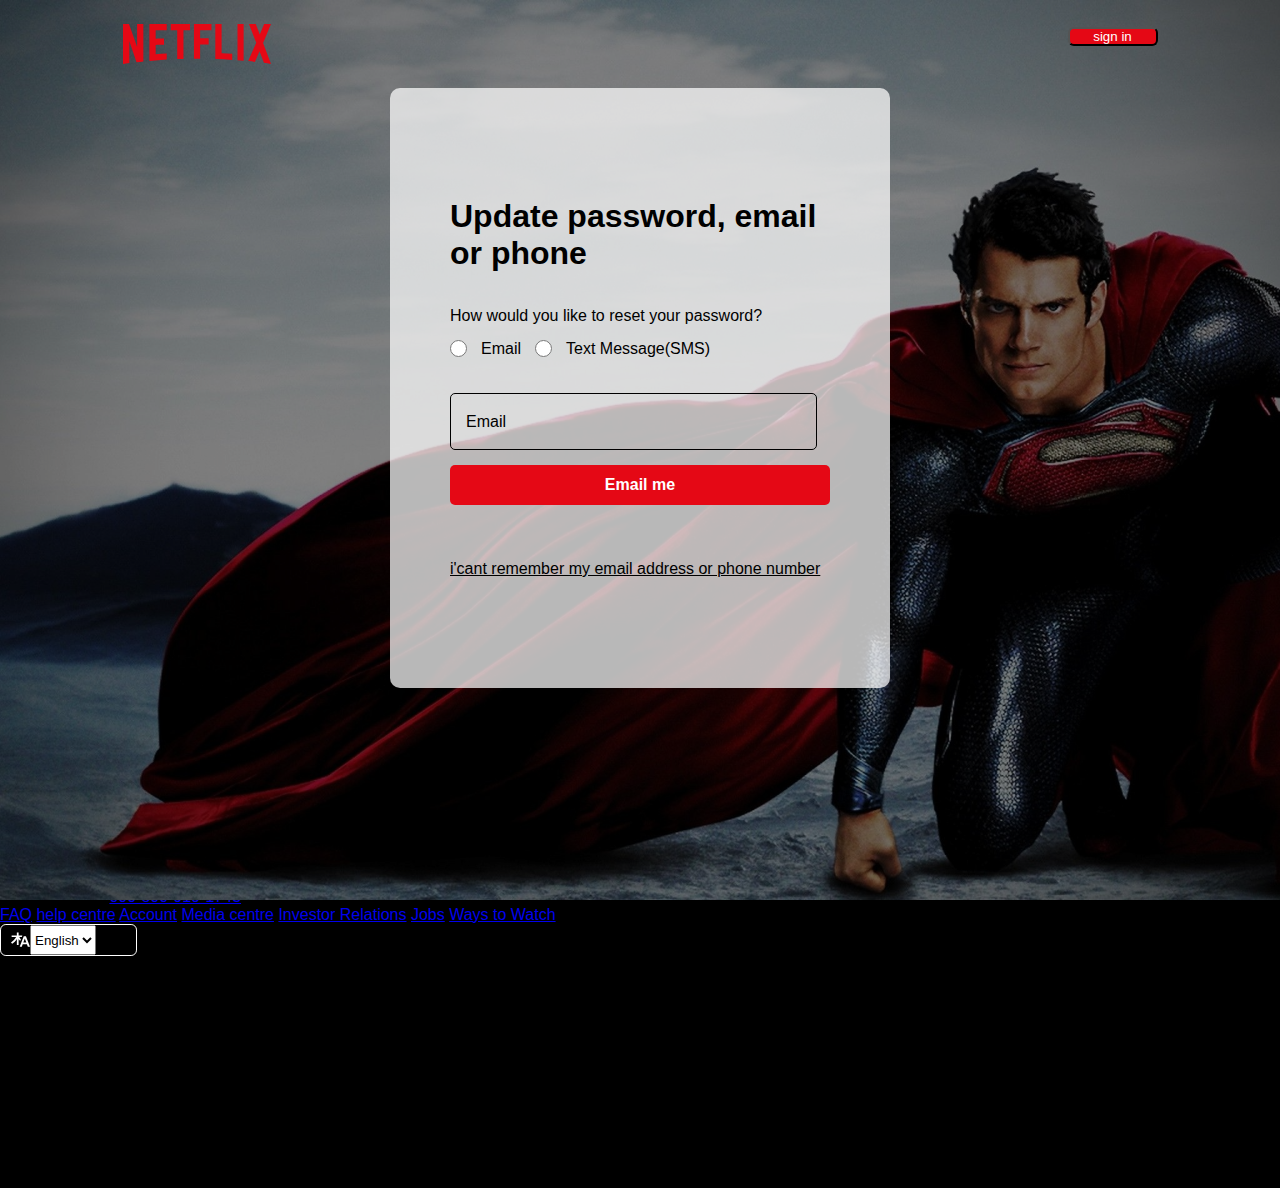
<file: forgetPass.html>
<!DOCTYPE html>
<html lang="en">
<head>
    <meta charset="UTF-8">
    <meta name="viewport" content="width=device-width, initial-scale=1.0">
    <title>Forget Password</title>
    <link rel="stylesheet" href="forgetPass.css">
    <link rel="stylesheet" href="style.css">
    <link rel="stylesheet" href="signup.css">
</head>
<body>
    <div class="backgroung"> 
    </div>
     <nav>
        <div class="navbar ">
            
            <div class="logo"><svg class="logoSvg" viewBox="0 0 111 30" version="1.1" xmlns="http://www.w3.org/2000/svg" xmlns:xlink="http://www.w3.org/1999/xlink" aria-hidden="true" role="img" class="default-ltr-cache-4wvxq9-StyledBrandLogo ev1dnif2">
              <g>
                <path fill="#e50815" d="M105.06233,14.2806261 L110.999156,30 C109.249227,29.7497422 107.500234,29.4366857 105.718437,29.1554972 L102.374168,20.4686475 L98.9371075,28.4375293 C97.2499766,28.1563408 95.5928391,28.061674 93.9057081,27.8432843 L99.9372012,14.0931671 L94.4680851,-5.68434189e-14 L99.5313525,-5.68434189e-14 L102.593495,7.87421502 L105.874965,-5.68434189e-14 L110.999156,-5.68434189e-14 L105.06233,14.2806261 Z M90.4686475,-5.68434189e-14 L85.8749649,-5.68434189e-14 L85.8749649,27.2499766 C87.3746368,27.3437061 88.9371075,27.4055675 90.4686475,27.5930265 L90.4686475,-5.68434189e-14 Z M81.9055207,26.93692 C77.7186241,26.6557316 73.5307901,26.4064111 69.250164,26.3117443 L69.250164,-5.68434189e-14 L73.9366389,-5.68434189e-14 L73.9366389,21.8745899 C76.6248008,21.9373887 79.3120255,22.1557784 81.9055207,22.2804387 L81.9055207,26.93692 Z M64.2496954,10.6561065 L64.2496954,15.3435186 L57.8442216,15.3435186 L57.8442216,25.9996251 L53.2186709,25.9996251 L53.2186709,-5.68434189e-14 L66.3436123,-5.68434189e-14 L66.3436123,4.68741213 L57.8442216,4.68741213 L57.8442216,10.6561065 L64.2496954,10.6561065 Z M45.3435186,4.68741213 L45.3435186,26.2498828 C43.7810479,26.2498828 42.1876465,26.2498828 40.6561065,26.3117443 L40.6561065,4.68741213 L35.8121661,4.68741213 L35.8121661,-5.68434189e-14 L50.2183897,-5.68434189e-14 L50.2183897,4.68741213 L45.3435186,4.68741213 Z M30.749836,15.5928391 C28.687787,15.5928391 26.2498828,15.5928391 24.4999531,15.6875059 L24.4999531,22.6562939 C27.2499766,22.4678976 30,22.2495079 32.7809542,22.1557784 L32.7809542,26.6557316 L19.812541,27.6876933 L19.812541,-5.68434189e-14 L32.7809542,-5.68434189e-14 L32.7809542,4.68741213 L24.4999531,4.68741213 L24.4999531,10.9991564 C26.3126816,10.9991564 29.0936358,10.9054269 30.749836,10.9054269 L30.749836,15.5928391 Z M4.78114163,12.9684132 L4.78114163,29.3429562 C3.09401069,29.5313525 1.59340144,29.7497422 0,30 L0,-5.68434189e-14 L4.4690224,-5.68434189e-14 L10.562377,17.0315868 L10.562377,-5.68434189e-14 L15.2497891,-5.68434189e-14 L15.2497891,28.061674 C13.5935889,28.3437998 11.906458,28.4375293 10.1246602,28.6868498 L4.78114163,12.9684132 Z"></path>
              </g>
            </svg></div>
            <div class="search">
              <a class="signup-page-btn-wrapper" href="./signup.html"> <button class="button1">sign in</button> </a>
          </div>
      </div>
     </nav>
     <div class="signin-container forget-pass-container">
            
        <div class="email-add signin-box">
            <h1 class="Update-line">Update password, email or phone</h1>

            
                <p class="reset-pass">How would you like to reset your password?</p>
                <div class="signin-container-button">
                <input class="checkbox frg-checkbox"  type="radio"> 
                <label class="label" for="">Email</label>
                <input class="checkbox frg-checkbox"  type="radio"> 
                <label  class="label" for="">Text Message(SMS)</label>
                </div>

            <input class="input fog-pass-input"  type="text" placeholder="Email">
            <button class="button2 sign-button">Email me</button>

            <a  class="forget-number"  href="#">i'cant remember my email address or phone number</a>
     </div>
     </div>
    <footer class="forget-pass-footer">
        <div class="help-center login-page-footer">
            <div class="Contact-number">
                <p>Question? Call <a href="#">000-800-919-1743</a></p>
            </div>
            <div class="footer-grid-section">
                <a href="#">FAQ</a>
                <a href="#">help centre</a>
                <a href="#">Account</a>
                <a href="#">Media centre</a>
                <a href="#">Investor Relations</a>
                <a href="#">Jobs</a>
                <a href="#">Ways to Watch</a>
            </div>
            <div class="lang-wrapper footer-lang">
                <img class="lanLogo " src="./languageLogo.svg" alt="">
                <select class="lang">
                    <option value="#">English</option>
                    <option value="#">Hindi</option>
                </select> </div>
            </div>
        </footer>
</body>
</html>
</file>
<file: forgetPass.css>
.backgroung{
    background-image: url("./frgback.jpg") !important;
    filter: brightness(0.5) saturate(0.9) !important;
    height: 100vh !important;
}
.forget-pass-container{
    height: 600px !important;
    width: 500px !important;
    background-color: rgba(255, 255, 255, 0.722) !important;
}


.Update-line{
    color: black !important;
}
.reset-pass{
    color: black !important;
}

.fog-pass-input{
    color: black !important;
    margin-top: 20px;
    border: 1px solid black !important;
}
.frg-checkbox{
    display: flex;
    flex-direction: column;
}
.forget-number{
    margin-top: 40px;
    color: black;
}

.input::placeholder{
    color: black !important;
}


.forget-number:hover{
    color:rgba(255, 255, 255, 0.479) ;
}

.forget-pass-footer{
    margin-top: 200px;
}
</file>
<file: style.css>
*{
    margin: 0;
    padding: 0;
    font-family: Arial, Helvetica, sans-serif;
}
html{
    background: #000;
}
.header{
    width: 100%;
    height: 100vh;
    position: relative;
}

.backgroung{
    height: 100vh;
    width: 100%;
    background-image: url("backImg.jpg");
    background-size: cover;
    background-position: center;
    filter: brightness(0.3) saturate(0.9);
    position: absolute;
}



.navbar{
    /* background-color: brown; */
    height: 88px;
    width: 100%;
    display: flex;
   justify-content: space-around;
   position: relative;
   align-items: center;
   z-index: 9;
   gap:500px;
   
}

.search{
    height: 35px;
    gap: 10px;
    display: flex;
}

.search .button1{
  
    width:90px ;
    background-color: #e50815;
    color: white;
    border-radius: 5.9px;
    font-family: Arial, Helvetica, sans-serif;
}

.lang-wrapper{
    border: 0.5px solid white;
    background-color: transparent;
    height: 30px;
    width: 125px;
    border-radius: 5.9px;
    padding-left: 10px;
    display: flex;
}

.lanLogo{
    font-family: Arial, Helvetica, sans-serif;
    height: 19px;
    width: 19px;
    margin-top: 5px;
}

.search .lang{
    width: 125px;
    background-color: transparent;
    color: white;
     border: none;
    font-family: Arial, Helvetica, sans-serif;
    padding-left: 10px;
    font-weight: bolder;
    font-size: 15px;
}

.logo{
width: 200px;
height: 40px;

}
.logo .logoSvg{
    max-width: 100%;
    max-height: 100%;
}


.container{
    min-width: 100%;
    min-height: 100%;
    /* width: 400px;
     top: 18%; */
     top: 150px;
    display: inline;
    justify-content: center;
    align-items: center;
   position: relative;
   z-index: 9;
   color: white;
   text-align: center;
   
}
.content{
    z-index: 9;
    font-weight: bold;
   
}

.content h1{
    font-size:55px;
    font-family: Arial, Helvetica, sans-serif;
   font-weight: 1000;
   margin-bottom: 15px;
}

.content p{
 
    margin-bottom: 45px;
    font-family: Arial, Helvetica, sans-serif;
    font-size: 20px;
}
.Ready {
    font-family: Arial, Helvetica, sans-serif;
    font-size: 18px;
    font-weight: bold;
    
}
.email-add{
    padding: 16px;
    display: flex;
    padding-left: 436px;
}
.input{
    font-size: 16px;
    width: 350px;
    height: 55px;
    background-color: transparent;
    border: 0.5px solid whitesmoke;
    justify-content: center;
    align-items: center;
    border-radius: 5px;
}

.button2{
    height: 55px;
    border:none ;
    width: 230px;
    background-color: #e50815;
    color: white;
    font-size: 25px;
    font-family: Arial, Helvetica, sans-serif;
    font-weight: bold;
    border-radius: 5px;
    margin-left: 5px;
}

.input{
    color: white;
    padding-left: 15px;
}
.input::placeholder{
    color: white;
}

.curv-line-box{
    top:309px;
    height: 100px;
    position: relative;
    z-index: 9;
    /* border: 2px solid white; */
    background-color: rgba(64, 97, 231, 0.4);
}

.curv-line2{
    height: 1px;
    margin-top: 16px;
  border: 2px solid #e50815;
   
}


.text-trend{
   margin: 25px;
   
    height: 80px;
    width: 250px;
    text-align: center;
    font-size: 20px;
    font-family: Arial, Helvetica, sans-serif;
    font-weight: bold;
    color: white;
    z-index: 9;
   
}

.text-trend h3{
   margin-top: 50px;
   padding-left: 80px;
}




/* //trayel */

.curve-pseudo::after {
    content: '';
    position: absolute;
    bottom: 0;
    left: 0;
    width: 100%;
    height: 5px;
    background: linear-gradient(to right, rgba(33, 13, 22, 1) 16%, rgba(184, 40, 105, 1), rgba(229, 9, 20, 1), rgba(184, 40, 105, 1), rgba(33, 13, 22, 1) 84%);
    border-radius: 30% 30% 70% 70% / 70% 70% 50% 50%;
   
}

.mainpage{
    height:450px;
    background: radial-gradient(50% 500% at 50% -420%, rgba(64, 97, 231, 0.4) 80%, rgba(0, 0, 0, 0.1) 100%), black;
}


.trend{
    /* position: relative; */
    margin-left: 90px;
    padding-top: 60px;
    height: 30px;
    font-size: 25px;
    font-family: Arial, Helvetica, sans-serif;
    color: white;
   
}

.moves{
    display: flex;
    margin-top: 20px;
    height: 201px;
    justify-content: space-evenly;
}

.move{
    height: 300px;
    width: 250px;
    border: 1px solid transparent;
    border-radius: 20px;
   
}
.move img {
    height: 100%;
    width: 100%;
    border-radius: 20px;

}

.move:hover{
    transform: scale(1.1);
    transition-delay: 0s;
    transition-duration: 0.5s;
}


/* second */

.mainpage2{
    height: 450px;
    background-color: black;
}


.join-reasons{
    display: flex;
    margin-top: 20px;
    height: 201px;
    justify-content: space-evenly;
}

.join-box{
    height: 340px;
    width: 300px;
    display: flex;
    gap: px;
    border: 1px solid transparent;
    border-radius: 20px;
    border: 2px solid white;
   background:linear-gradient(right #20111f , #1a1e3f); 
}
.move img {
    height: 100%;
    width: 100%;
    border-radius: 20px;
    /* background:linear-gradient(right #20111f , #1a1e3f); */   
}

.box-header{
    height: 50px;
    width: 90%;
    color: white;
    margin-left: 20px;
    margin-top: 30px;
}

.box-content{
    width: 80%;
    color: white;
    margin-left: 19px;
    margin-top: 15px;
    font-size: 16px;
}

.tv-logo{
    margin-top: 230px;
    margin-right: 19px;
}

.tv-logo img{
    height: 80px;
    width: 80px;
    background-color: white;
   
}
</file>
<file: signup.css>
.backgroung-video{
    display: flex;
    height: 832px;
    width: 100vw;

}
.backgroung-video video{
    position: absolute;
    height: 100%;
    width: 100%;
    object-fit: cover;
    filter: brightness(0.2) saturate(1);
}

.signin-box{
    padding: 0 60px;
    margin: auto;
   display: flex;
   flex-direction: column;
   gap: 15px;
   align-items: start !important;
}

.signin-container{
    position: relative;
    margin:auto;
    height: 700px;
    width: 450px;
    background-color: rgba(0, 0, 0, 0.603) ;
    z-index: 9;
    display:flex;
    /* flex-direction: column; */
    border-radius: 10px;
}

.signin-box h1{
    color: white;
    padding-bottom: 20px;
}


.sign-button{
    margin-left: 0px !important ;
    width: 100% !important;
    height:40px !important;
    font-size: 16px !important;
}

.or{
    color: rgba(255, 255, 255, 0.537);
    font-size: 17px;
    font-weight: lighter;
    margin: auto;
}

.suer-signin{
    background-color: rgba(255, 255, 255, 0.297) !important;
    font-weight: normal !important;
    font-size: 20px !important;
    height: 40px !important;
}

.Forget-pass{
    color: white;
    font-weight: normal !important;
    margin: auto;
}
.Forget-pass:hover{
    color: rgba(255, 255, 255, 0.537);
}

.signin-container-button{
    display: flex;
    flex-direction: row;
    gap: 14px;
}

.checkbox {
  height: 17px;
  width: 17px;
  margin-top: 0px;
}
.signin-container-button p{
    font-weight: normal !important;
    font-size: 17px !important;
    margin-top: 0px;
}
.new-signup-user {
    color: rgba(255, 255, 255, 0.636) !important;
    font-weight: normal !important;
    font-size: 17px !important;
}
.new-signup-user a{
    color: white;
    text-decoration: none;
}
.new-signup-user a:hover{
    text-decoration: underline;
}
.Google{
    font-size: 14px !important;
    font-weight: normal !important;
   color: rgba(255, 255, 255, 0.234) !important;
}
.login-page-footer{
    height: 300px !important;
}
</file>
